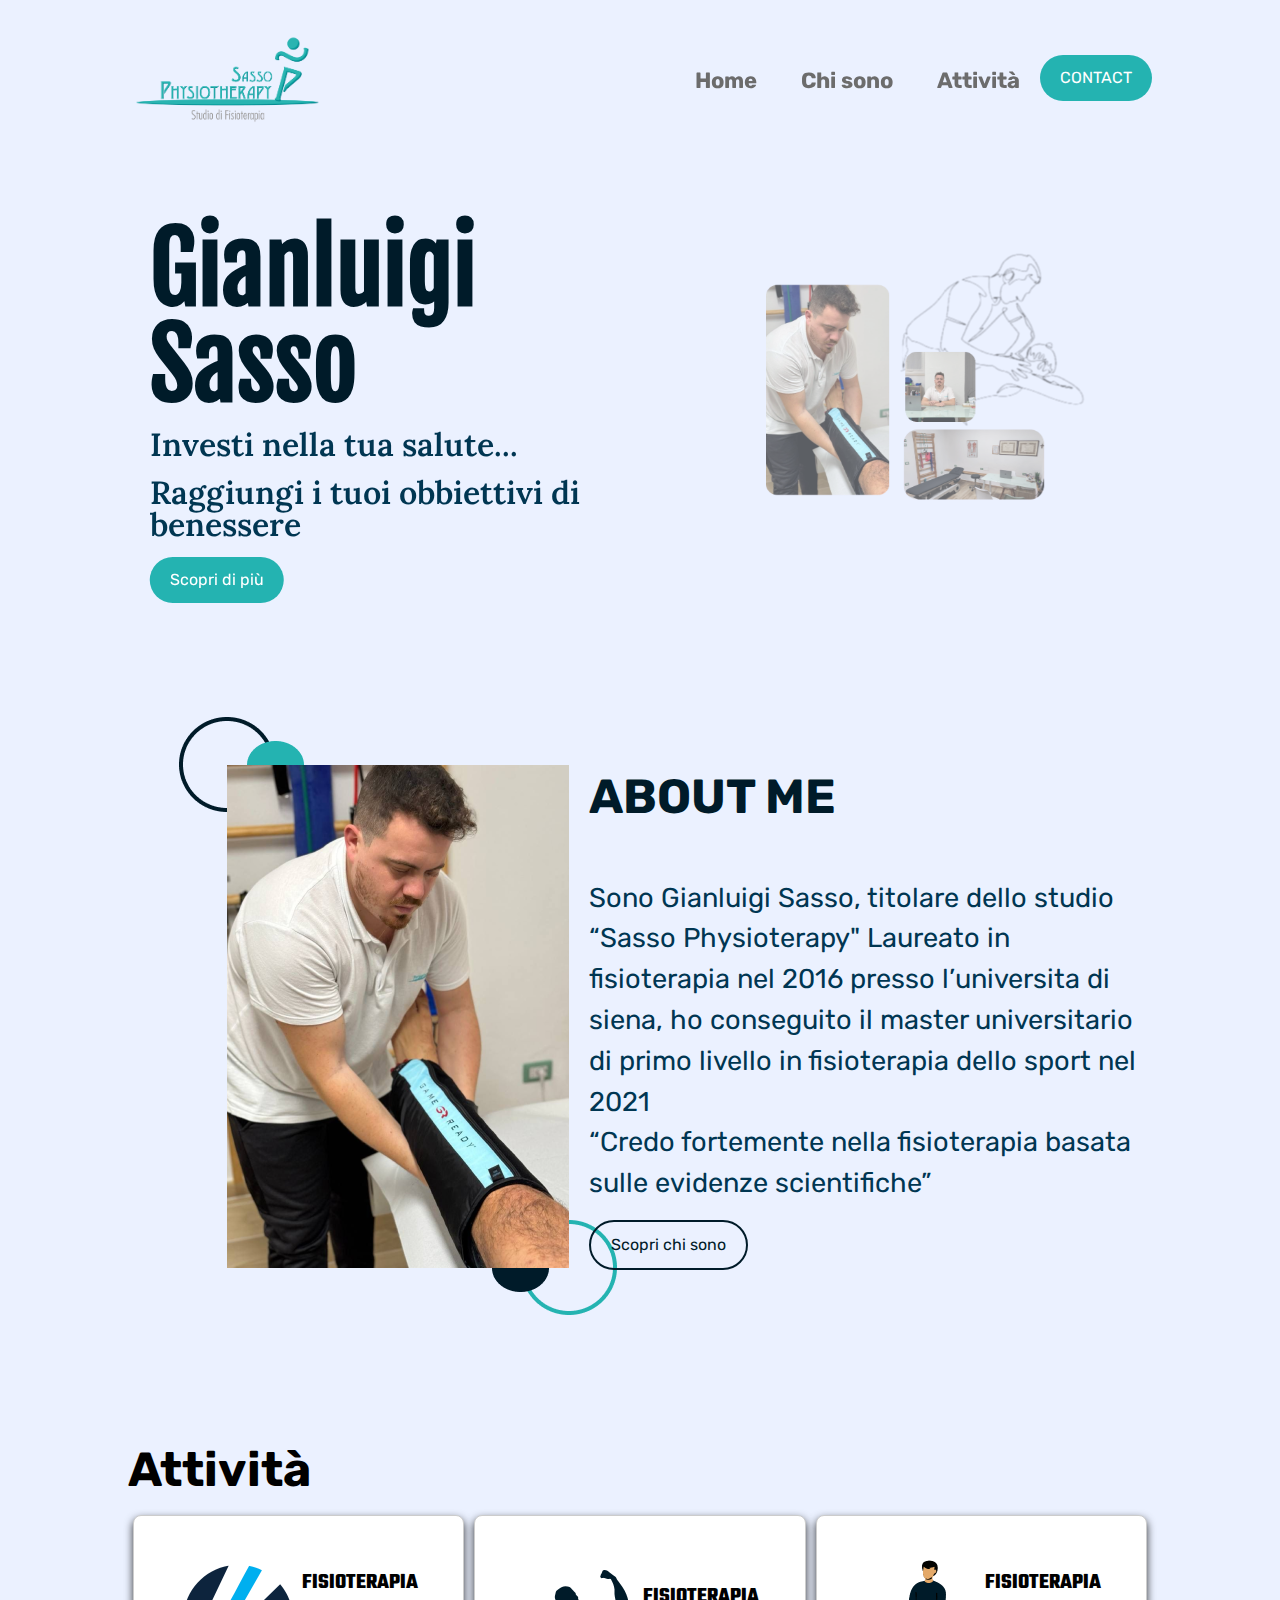
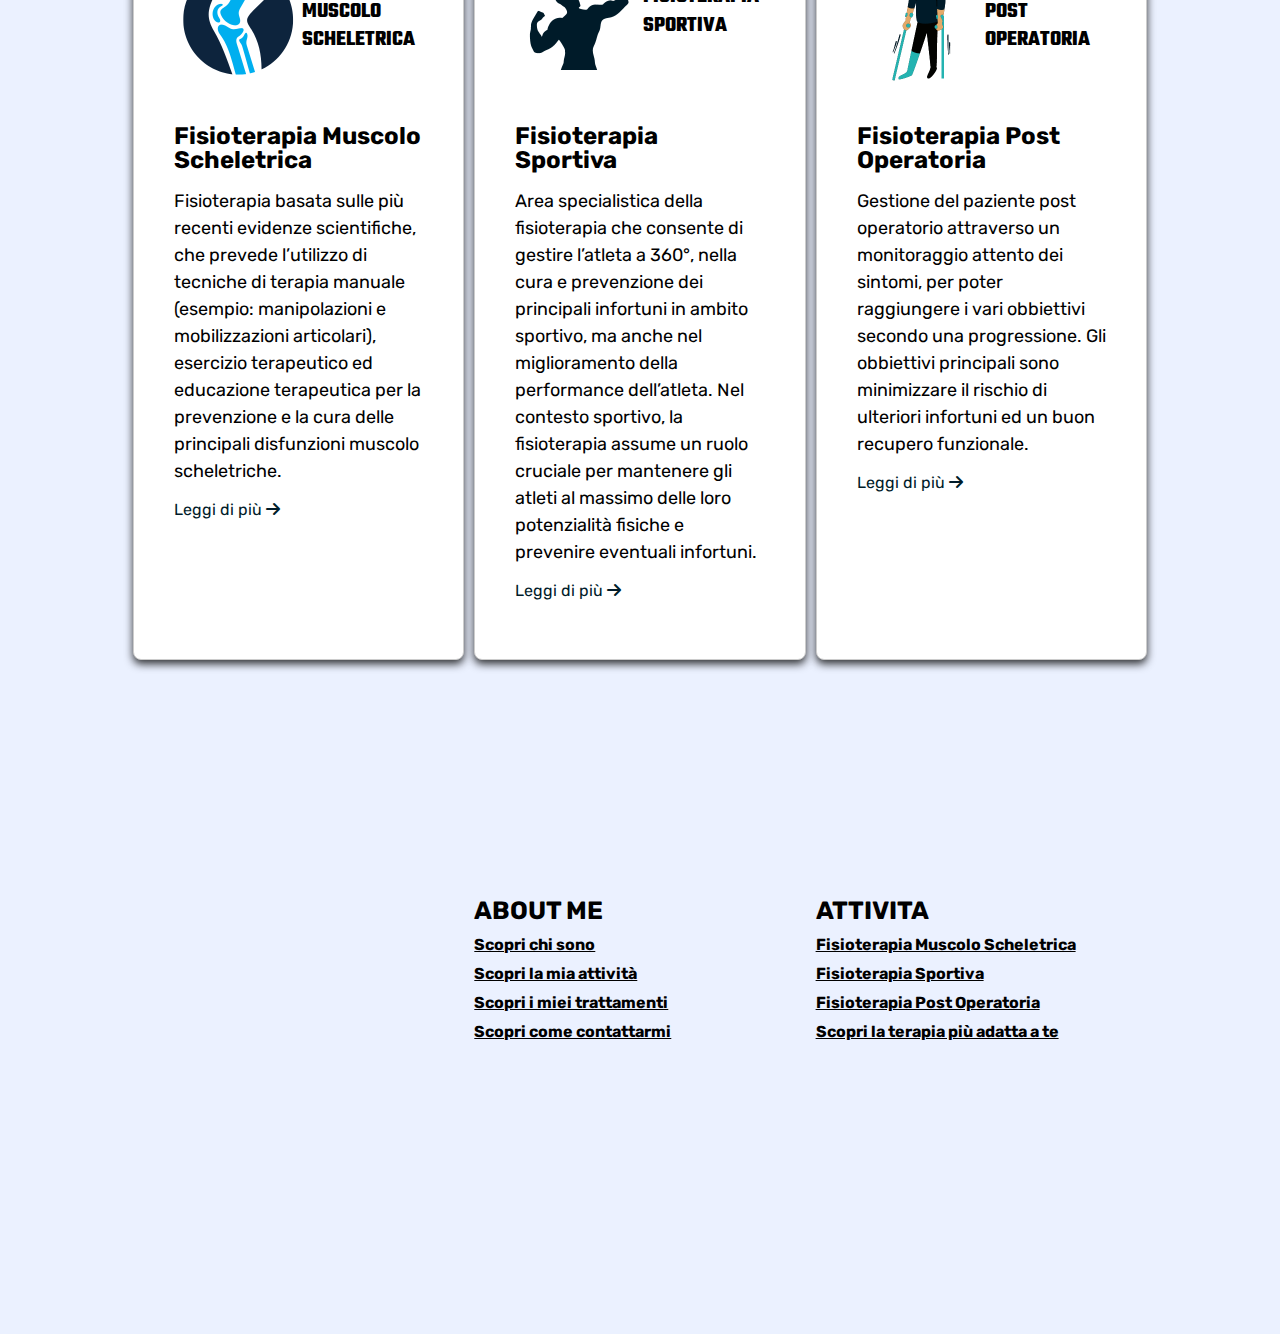
<file: index.html>
<!DOCTYPE html>
<html lang="en">
<head>
  <meta charset="UTF-8">
  <meta name="viewport" content="width=device-width, initial-scale=1.0">
  <meta http-equiv="X-UA-Compatible" content="ie=edge">
  
  <title>HOMEPAGE</title>
  <link href="https://fonts.googleapis.com/css2?family=Rubik:wght@400;700&display=swap" rel="stylesheet">
  <link rel="stylesheet" href="stili/style.css">
  <script src="script/app.js" defer></script>
  <script src="https://cdnjs.cloudflare.com/ajax/libs/gsap/3.12.5/gsap.min.js"></script>
  <link rel="preconnect" href="https://fonts.googleapis.com">
  <link rel="preconnect" href="https://fonts.gstatic.com" crossorigin>
  <link href="https://fonts.googleapis.com/css2?family=Fjalla+One&display=swap" rel="stylesheet"> 
  <link href="https://fonts.googleapis.com/css2?family=Lora:ital,wght@0,400..700;1,400..700&display=swap" rel="stylesheet">
  <link href="https://fonts.googleapis.com/css2?family=Teko:wght@300..700&display=swap" rel="stylesheet">
  <link href="https://cdnjs.cloudflare.com/ajax/libs/font-awesome/6.5.1/css/all.min.css" rel="stylesheet">
  
  
</head>

<body>
  <header class="header">
 
 

  <img src="img/cropped-logo.png" alt="logo" class="logo">
  <nav class="menu">
      <ul>
        <li><a href="#">Home</a></li>
        <li><a href="./html/aboutme.html">Chi sono</a></li>
        <li><a href="#">Attività</a></li>
      </ul>
  </nav>
        <a href="#" class="button">CONTACT</a>

        <div class="hamburger">
              <span></span>
              <span></span>
        </div>
</header>
<div class="container">
 <div class="hero">
  <div class="hero__text">
      <h1>Gianluigi Sasso</h1>
      <p>Investi nella tua salute...</p>
      <p>Raggiungi i tuoi obbiettivi di benessere</p>
      <a href="./html/aboutme.html" class="button">Scopri di più</a>
  </div>
     <div class="hero__image">
       <img src="img/Group 483319.png" alt="Gianluigi Sasso" class="img-res">
     </div>
  </div>
    
  <!--<h2 class="titoliSezioni">About Me</h2>-->
   <div class="grid reverse">
       <div class="col-40">
       
        <img src="img/Group 483320.png" alt="">
       </div>
       <div class="col-60">
        <h2>ABOUT ME</h2>
        <p>Sono Gianluigi Sasso, titolare dello studio “Sasso Physioterapy"  Laureato in fisioterapia nel 2016 presso l’universita di siena, ho conseguito il master universitario di primo livello in fisioterapia dello sport nel 2021 <br>
        “Credo fortemente nella fisioterapia basata sulle evidenze scientifiche”</p>
        <a href="./html/aboutme.html" class="buttonAbout">Scopri chi sono</a>
    </div>

    </div>
    
    <h2 class="titoliSezioni">Attività</h2>
    <div class="grid">
      
         <div class="col-33">
              <div class="card">
                <div class="card__title">
                <img src="./img/fisio.png" alt="">
                <h2>FISIOTERAPIA MUSCOLO SCHELETRICA</h2>
              </div>
                <div class="card__content">
                  <h3>Fisioterapia Muscolo Scheletrica</h3>
                  <p>Fisioterapia basata sulle più recenti evidenze scientifiche, che prevede l’utilizzo di tecniche di terapia manuale (esempio: manipolazioni e mobilizzazioni articolari), esercizio terapeutico ed educazione terapeutica per la prevenzione e la cura delle principali disfunzioni muscolo scheletriche.</p>
                  <a href="#">Leggi di più <i class="fa-solid fa-arrow-right"></i></a>
                  
             
       </div>
                   
              </div>
         </div>
         <div class="col-33">
          <div class="card">
            <div class="card__title">
            <img src="./img/sportivo.png" alt="">
            <h2>FISIOTERAPIA SPORTIVA</h2>
          </div>
            <div class="card__content">
              <h3>Fisioterapia Sportiva</h3>
              <p>Area specialistica della fisioterapia che consente di gestire l’atleta a 360°, nella cura e prevenzione dei principali infortuni in ambito sportivo, ma anche nel miglioramento della performance dell’atleta.
                Nel contesto sportivo, la fisioterapia assume un ruolo cruciale per mantenere gli atleti al massimo delle loro potenzialità fisiche e prevenire eventuali infortuni.
              </p>
              <a href="#">Leggi di più <i class="fa-solid fa-arrow-right"></i></a>
              
         
   </div>
   </div>
   </div>
   <div class="col-33">
    <div class="card">
      <div class="card__title">
      <img src="./img/post-operation.png" alt="">
      <h2>FISIOTERAPIA POST OPERATORIA</h2>
    </div>
      <div class="card__content">
        <h3>Fisioterapia Post Operatoria</h3>
        <p>Gestione del paziente post operatorio attraverso un monitoraggio attento dei sintomi, per poter raggiungere i vari obbiettivi secondo una progressione.
          Gli obbiettivi principali sono minimizzare il rischio di ulteriori infortuni ed un buon recupero funzionale.
        </p>
        <a href="#">Leggi di più <i class="fa-solid fa-arrow-right"></i></a>
        
   
</div>
</div>
</div>
    </div>
  </div>

  <script src="https://widget.trustmary.com/ftjt9PT43"></script>
  <script>
  (function (w,d,s,o,r,js,fjs) {
    w[r]=w[r]||function() {(w[r].q = w[r].q || []).push(arguments)}
    w[r]('app', 'GBjXKIPW3S');
    if(d.getElementById(o)) return;
    js = d.createElement(s), fjs = d.getElementsByTagName(s)[0];
    js.id = o; js.src = 'https://embed.trustmary.com/embed.js';
    js.async = 1; fjs.parentNode.insertBefore(js, fjs);
  }
  (window, document, 'script', 'trustmary-embed', 'tmary'));
</script>

     <footer>
      <div class="grid">
        <div class="col-33">
          <iframe src="https://www.google.com/maps/embed?pb=!1m18!1m12!1m3!1d755.8130370066945!2d13.952662869596029!3d40.73447691442323!2m3!1f0!2f0!3f0!3m2!1i1024!2i768!4f13.1!3m3!1m2!1s0x49b17e20c5daa729%3A0x4ad3a66515c688f9!2sDr%20Gianluigi%20Sasso%20-%20Fisioterapista!5e0!3m2!1sit!2sit!4v1709025252282!5m2!1sit!2sit" max-width="100%"" height="400px" style="border:0;" allowfullscreen="" loading="lazy" referrerpolicy="no-referrer-when-downgrade"></iframe>
        </div>
          <div class="col-33 mt-1">
            <h4>ABOUT ME</h4>
             <ul>
              <li><a href="#">Scopri chi sono</a></li>
              <li><a href="#">Scopri la mia attività</a></li>
              <li><a href="#">Scopri i miei trattamenti</a></li>
              <li><a href="#">Scopri come contattarmi</a></li>
             </ul>
          </div>
          <div class="col-33 mt-1">
            <h4>ATTIVITA</h4>
            <ul>
              <li><a href="#">Fisioterapia Muscolo Scheletrica</a></li>
              <li><a href="#">Fisioterapia Sportiva</a></li>
              <li><a href="#">Fisioterapia Post Operatoria</a></li>
              <li><a href="#">Scopri la terapia più adatta a te</a></li>
             </ul>
           
          </div>  
          
       
      </div>
     </footer>

    


  


     


</body>
</html>
</file>
<file: stili/style.css>
/* Reset */ 
body, html{ font-family: 'Rubik', Arial, Helvetica, sans-serif; line-height: 1; font-size: 16px; box-sizing: border-box;margin: 0;padding: 0;}*,*:before,*:after{ box-sizing: border-box; }h1,h2,h3,h4,h5,h6, p, ol, ul{margin: 0 0 1rem 0;padding: 0;}ol,ul{padding-left: 20px;line-height: 1.5;}img{height: auto;}h1{font-size: 4rem;} h2{font-size: 3rem;} h3{font-size: 2rem;} h4{font-size: 1rem;} h5{font-size: 0.8rem;} h6{font-size: 0.6rem;}a{text-decoration:none}

body{background:#EBF1FF }

.fjalla-one-regular {
    font-family: "Fjalla One", sans-serif;
    font-weight: 400;
    font-style: normal;
  }



.lora-uniquifier {
  font-family: "Lora", serif;
  font-optical-sizing: auto;
  font-weight: weight;
  font-style: normal;
}

.teko-uniquifier {
    font-family: "Teko", sans-serif;
    font-optical-sizing: auto;
    font-weight: weight;
    font-style: normal;
  }
  

/*#region utilities*/

.img-res{height: auto;width: 100%;}
.grid{display: flex;padding: 0 10%;flex-wrap: wrap;margin-bottom: 10%;}
.col-25{width: 25%;padding: 10% 20px;}
.col-75{width: 75%;padding: 10% 20px;}
.col-50{width: 50%;padding: 10% 20px;}
.col-40{width: 40%;}
.col-60{width: 60%;}
.col-33{width: 33.33%;padding: 10% 20px;}
.col-100{width: 100%;padding: 10% 20px;}
.mt-1{margin-top: 100px;}
.align-center{align-items: center;}
.bigFont{font-size:4rem}
.hamburger{display: none;}
.container{overflow: hidden;}
.titoliSezioni{padding-left: 10%;}
.scrolled-down .hero{opacity: 0;}




@media (max-width: 768px) {
    .col-25,
    .col-50,
    .col-40,
    .col-60,
    .col-33,
    .col-100{width: 100%;}
}

.button{
    
    background-color:#24B3B1;
    color: #fff;
    
    padding: 15px 20px;
    display:inline-block;
    border:none;
    border-radius: 50px;
    
}
.button:hover{background-color:#001B29;color: white;}

.buttonAbout{
    
    
    color: #001B29;
    
    padding: 15px 20px;
    display:inline-block;
    border:2px solid #001B29;
    border-radius: 50px;
    
}
.buttonAbout:hover{background-color:#001B29;color: white;}
.social ul{

    margin: 0;
    padding: 0px;
    list-style: none;
    
    
}

.social ul li{

    float: left;
    padding: 10px;
    font-size: 20px;

    
}

.social a{
    
    color: #EBF1FF;
    text-decoration: none;
    background-color: #00A6ED;
    padding: 13px;
    border-radius: 50px;
    transition: 1s;
}

.social a:hover{

    background-color: #37FF8B;
    transform: rotate(180deg);
}

/*#endregion utilities*/

/*#region Header*/
.header{

    display: flex;
    justify-content: space-between;
    align-items: center;
    padding: 30px 10% 30px 10%;
   
}

.logo{
    width: 200px;
    margin-right:auto;
    display: block;
    transition: all 0.5s cubic-bezier(.215, .61, .355, 1);;
    top: 0;
    left:0;
    opacity: 0;
    
    

}

.menu ul{padding:0;margin: 0;}
.menu li{display: inline-block;}
.menu a{padding: 15px 20px;display: block;font-weight: bold;color:#666 ; font-size:22px}


/*#endregion Header*/

/*#region hero */

.hero{display: flex;padding:5% 10% ;margin-bottom: 50px;transition: all 1s cubic-bezier(.215, .61, .355, 1);}

.hero__text{width: 60%;padding:0px 50px;}
.hero__text h1{font-size: 6rem;font-family: "Fjalla One"; color: #001B29;}
.hero__text p{font-size:2rem;font-family: "Lora";font-weight: 600;color: #003652;}
.hero__image{width: 40%;opacity: 1;}

/*#endregion hero */

/*#region about me */

.col-60 h2{margin-top: 10%;color: #001B29;}
.col-60 p{font-size: 1.7rem;line-height: 1.5;margin-top: 10%;max-width: 700px;font-family: "Rubik";color: #003652;}
.col-60{padding-left: 5%;}
.col-40{padding-left: 5%;}

/*#endregion about me */

/*#region services*/

.card__title{padding: 20px;display: flex;align-items: center;}
.card__title h2{font-size: 22px;font-family: "Teko";line-height: 1.3;}
.card__content{padding: 20px;font-family: "Rubik";}
.card__content h3{font-size: 24px;}
.card__content p{line-height: 1.5;font-size: 18px;}
.card__content a{color: #001B29;}

.card {
    display: flex;
    flex-direction: column;
    height: 100%; /* Questo fa sì che tutte le card abbiano la stessa altezza */
    border: 1px solid #ccc;
    border-radius: 8px;
    padding: 20px;
    margin-bottom: 20px;
    box-shadow: 0 4px 8px rgba(0, 0, 0, 0.8);
    background-color: #fff;
    transition: all 1s cubic-bezier(.215, .61, .355, 1);
}

.card:hover{
    transform: scale(1.2);
}
.col-33{padding: 5px;}

/*#endregion serviceses*/

/*#region footer*/

footer ul {

    list-style: none;
    margin: 0;
    padding: 0;
}

footer ul li{

    margin-bottom: 5px;
}

footer ul li a{
  
     color: #000;
     font-weight: bold;
     text-decoration: underline;

}

footer h4{

    font-size: 25px;
    margin-bottom: 10px;
    
}

/*#endregion footer*/



/*#region media786px*/

@media (max-width: 768px) {
      
      
      .header{padding-left:20px;padding-right:60px;position:relative;}
      .logo{width: 130px;}
      .menu{position: absolute;top: 105px;right:-100%;width:100%;height:100vh;background: #fff;transition: all 0.5s cubic-bezier(.215, .61, .355, 1);}
      .menu li{width: 100%; text-align: center;}
      .button{padding:10px 15px}
      .hero{flex-wrap: wrap;}
      .hero__text,
      .hero__image{width: 100%;margin-bottom: 40px;text-align: center;}
      .hero__text h1{font-size: 4rem;padding-top: 10%;}
      .hero__text p{font-size: 1.8rem;}
      .hero__text{margin-bottom: 30px; }
      .hero__image img{display: block;margin-left: 40px;}
      .card{margin-bottom:25px;height:auto}
      .reverse{flex-direction: column-reverse;}
      .col-60{margin-bottom: 40px;}
      .col-60 p{margin-top: 0px;}
      .col-40{padding-left: 0%;}
      .col-40 img{max-width: 100%;}
      .hamburger{display: block; width: 30px;height: 25px;position: absolute;top: 55px;right: 20px;cursor: pointer;}
      .hamburger span{
          
        display: block;
        top: 8px;
        position: absolute;
        width: 30px;
        background: #000;
        height: 3px;
        cursor: pointer;

      }

      .hamburger :nth-child(1){margin-top: -7px;}
      .hamburger :nth-child(2){margin-top: 7px;}

      .open .menu{right:0;z-index: 100;}

      footer{text-align: center;}
      footer img{width: 100%;
      }
      

}

/*#endregion media768px*/
</file>
